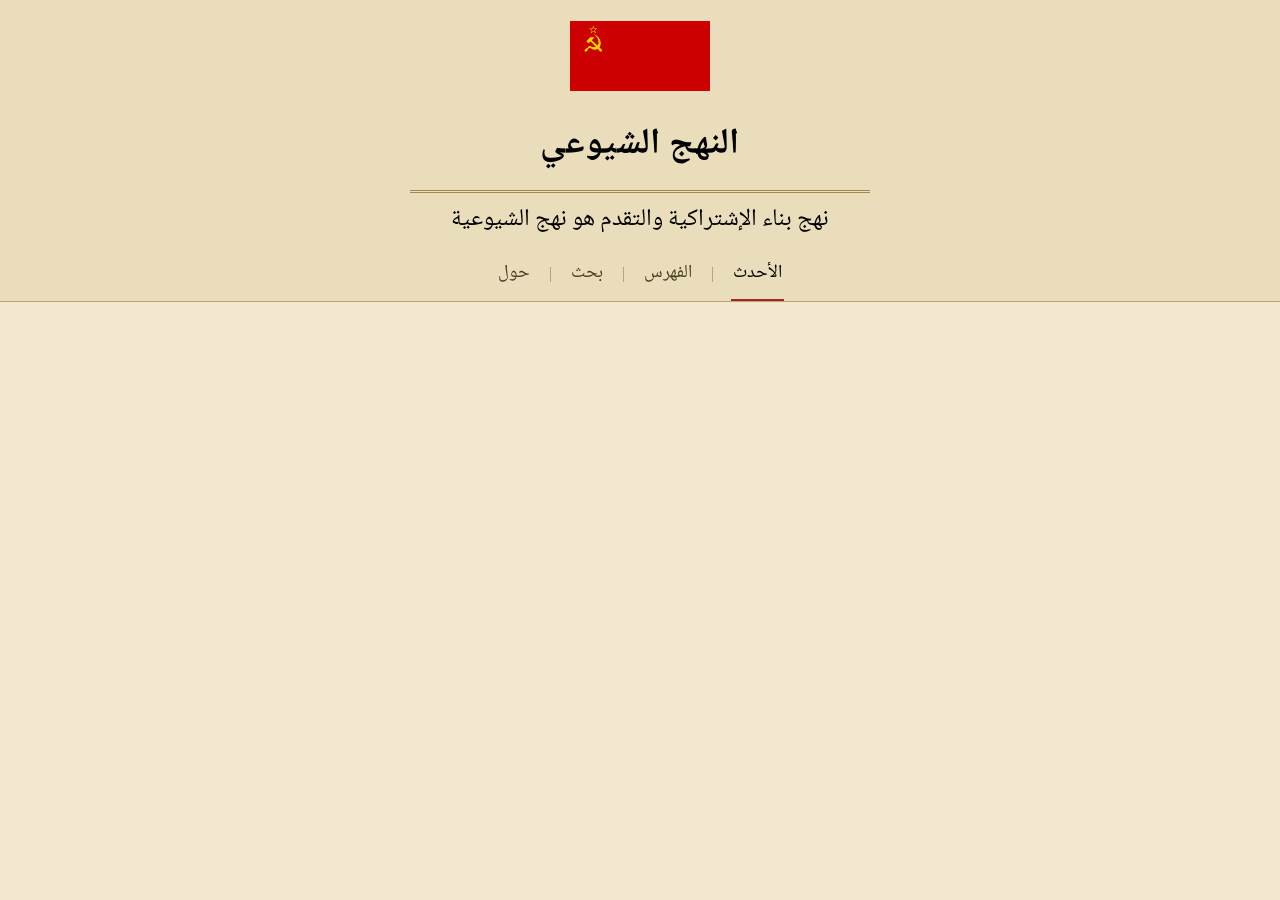
<file: index.html>
<!DOCTYPE html>
<html lang="ar" dir="rtl">
<head>
  <meta charset="UTF-8">
  <meta name="viewport" content="width=device-width, initial-scale=1">
  <title>النهج الشيوعي</title>
  <link rel="icon" href="images/logo.png">
  <link rel="preconnect" href="https://fonts.googleapis.com">
  <link rel="preconnect" href="https://fonts.gstatic.com" crossorigin>
  <link rel="stylesheet" href="style.css">
  <script src="config.js"></script>
  <script src="app.js"></script>
</head>
<body>
  <header id="masthead" class="masthead"></header>

  <main>
    <div id="issues" class="issue-grid" aria-live="polite"></div>
  </main>

  <script>
    renderMasthead("latest");

    (async function () {
      const container = document.getElementById("issues");
      const issues = await fetchIssues();
      if (issues.length === 0) {
        return;
      }
      container.innerHTML = issues.slice(0, 5).map(plateHtml).join("");
    })();
  </script>
</body>
</html>
</file>
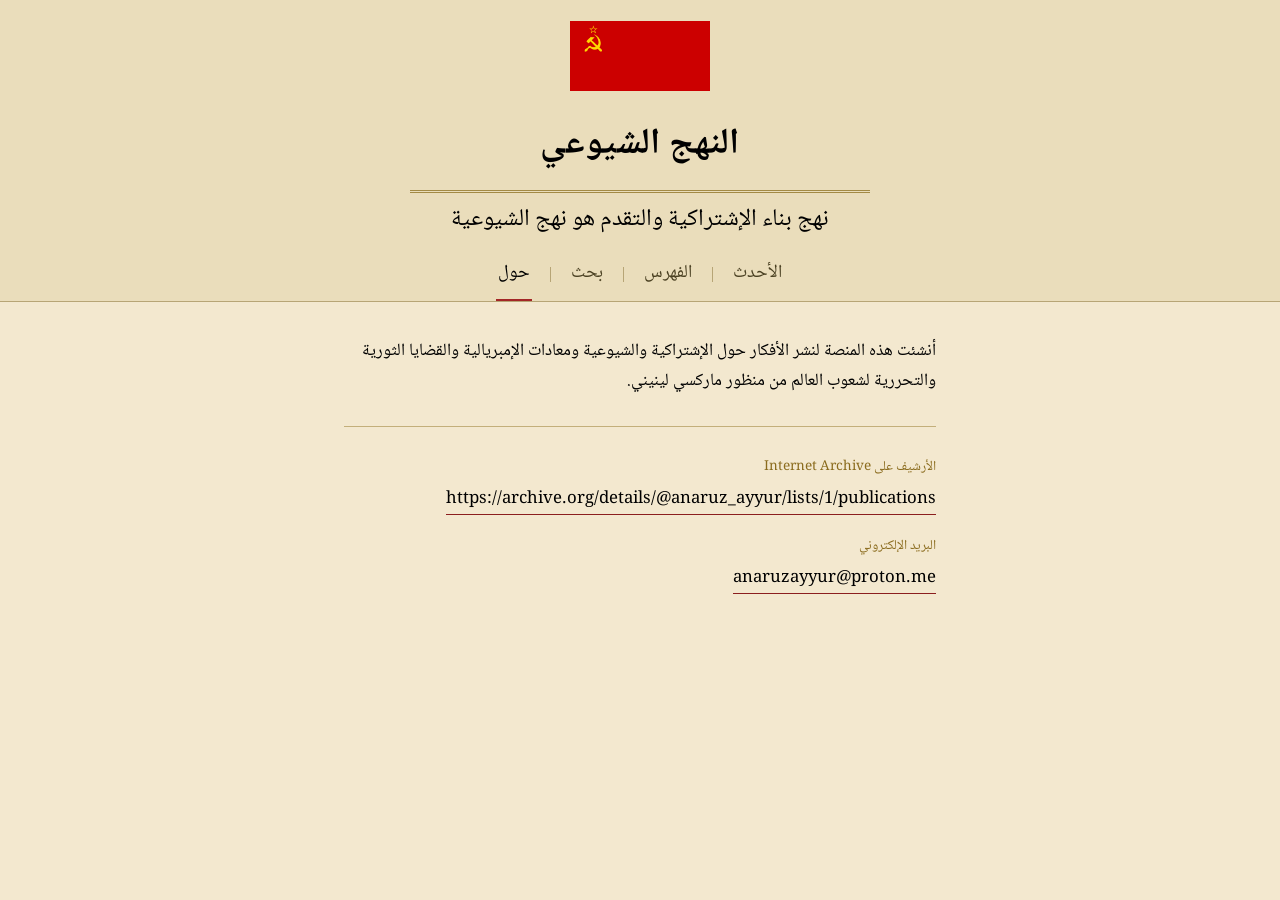
<file: about.html>
<!DOCTYPE html>
<html lang="ar" dir="rtl">
<head>
  <meta charset="UTF-8">
  <meta name="viewport" content="width=device-width, initial-scale=1">
  <title>النهج الشيوعي</title>
  <link rel="icon" href="images/logo.png">
  <link rel="preconnect" href="https://fonts.googleapis.com">
  <link rel="preconnect" href="https://fonts.gstatic.com" crossorigin>
  <link rel="stylesheet" href="style.css">
  <script src="config.js"></script>
  <script src="app.js"></script>
</head>
<body>
  <header id="masthead" class="masthead"></header>

  <main>
    <div class="about-sheet">
      <p>أنشئت هذه المنصة لنشر الأفكار حول الإشتراكية والشيوعية ومعادات الإمبريالية والقضايا الثورية والتحررية لشعوب العالم من منظور ماركسي لينيني.</p>

      <hr class="about-sheet__divider">

      <div class="about-field">
        <span class="about-field__label">الأرشيف على Internet Archive</span>
        <span class="about-field__value" id="archive-link"></span>
      </div>

      <div class="about-field">
        <span class="about-field__label">البريد الإلكتروني</span>
        <span class="about-field__value" id="email-link"></span>
      </div>
    </div>
  </main>

  <script>
    renderMasthead("about");

    document.getElementById("archive-link").innerHTML =
      `<a href="${SITE_CONFIG.archiveUrl}" target="_blank" rel="noopener">${SITE_CONFIG.archiveUrl}</a>`;
    document.getElementById("email-link").innerHTML =
      `<a href="mailto:${SITE_CONFIG.email}">${SITE_CONFIG.email}</a>`;
  </script>
</body>
</html>
</file>
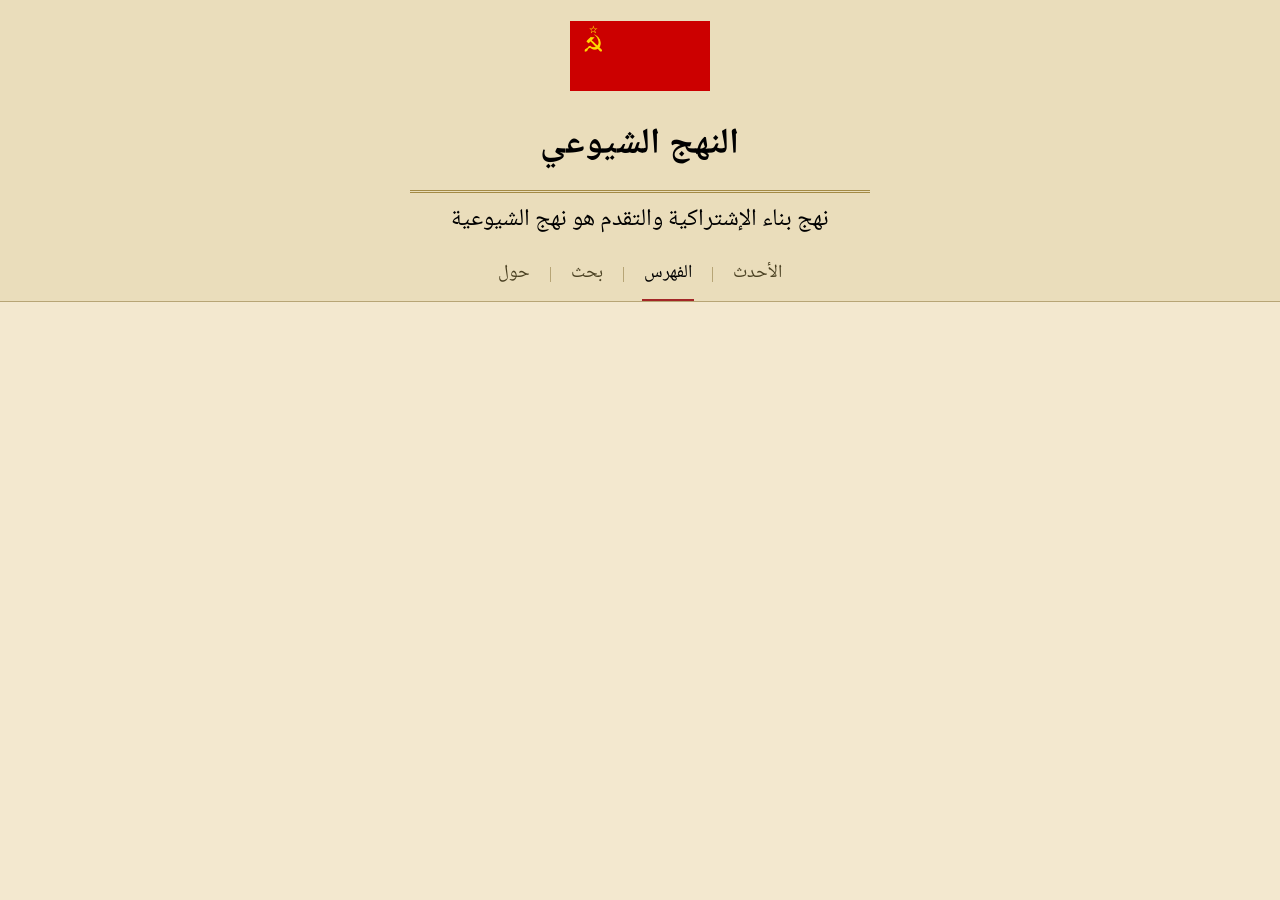
<file: catalog.html>
<!DOCTYPE html>
<html lang="ar" dir="rtl">
<head>
  <meta charset="UTF-8">
  <meta name="viewport" content="width=device-width, initial-scale=1">
  <title>النهج الشيوعي</title>
  <link rel="icon" href="images/logo.png">
  <link rel="preconnect" href="https://fonts.googleapis.com">
  <link rel="preconnect" href="https://fonts.gstatic.com" crossorigin>
  <link rel="stylesheet" href="style.css">
  <script src="config.js"></script>
  <script src="app.js"></script>
</head>
<body>
  <header id="masthead" class="masthead"></header>

  <main>
    <div id="catalog"></div>
  </main>

  <script>
    renderMasthead("catalog");

    (async function () {
      const container = document.getElementById("catalog");
      const issues = await fetchIssues();
      if (issues.length === 0) {
        return;
      }
      const grouped = groupIssuesByYearMonth(issues);
      container.innerHTML = grouped.map((y) => `
        <details class="archive-year">
          <summary class="archive-year__summary">${y.year}</summary>
          ${y.months.map((m) => `
            <details class="archive-month">
              <summary class="archive-month__summary">${m.month}</summary>
              <div class="issue-grid">${m.issues.map(plateHtml).join("")}</div>
            </details>
          `).join("")}
        </details>
      `).join("");
    })();
  </script>
</body>
</html>
</file>
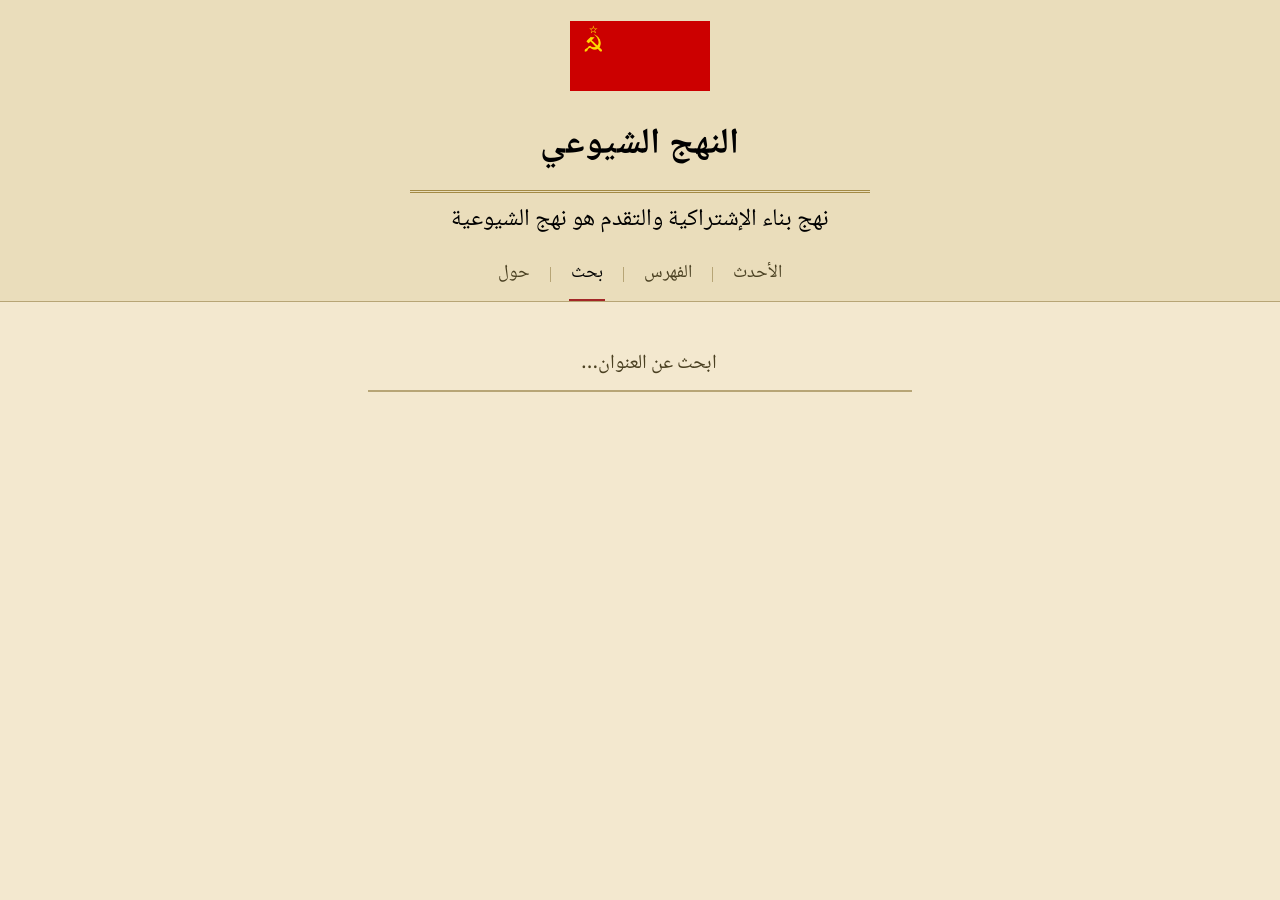
<file: search.html>
<!DOCTYPE html>
<html lang="ar" dir="rtl">
<head>
  <meta charset="UTF-8">
  <meta name="viewport" content="width=device-width, initial-scale=1">
  <title>النهج الشيوعي</title>
  <link rel="icon" href="images/logo.png">
  <link rel="preconnect" href="https://fonts.googleapis.com">
  <link rel="preconnect" href="https://fonts.gstatic.com" crossorigin>
  <link rel="stylesheet" href="style.css">
  <script src="config.js"></script>
  <script src="app.js"></script>
</head>
<body>
  <header id="masthead" class="masthead"></header>

  <main>
    <div class="search-box">
      <input type="search" id="q" placeholder="ابحث عن العنوان…" autocomplete="off">
    </div>
    <p class="search-count" id="count"></p>

    <div id="issues" class="issue-grid" aria-live="polite"></div>
  </main>

  <script>
    renderMasthead("search");

    let allIssues = [];
    const container = document.getElementById("issues");
    const countEl = document.getElementById("count");
    const input = document.getElementById("q");

    const params = new URLSearchParams(location.search);
    if (params.get("q")) input.value = params.get("q");

    function render() {
      const q = input.value.trim();
      const results = q
        ? allIssues.filter((i) => i.title && i.title.includes(q))
        : allIssues;

      const url = new URL(location.href);
      if (q) url.searchParams.set("q", q); else url.searchParams.delete("q");
      history.replaceState(null, "", url);

      if (allIssues.length === 0) {
        container.innerHTML = "";
        countEl.textContent = "";
        return;
      }
      if (results.length === 0) {
        container.innerHTML = "";
        countEl.textContent = "لا توجد نتائج مطابقة";
        return;
      }
      countEl.textContent = q ? `${results.length} نتيجة` : `${results.length} منشورا`;
      container.innerHTML = results.map(plateHtml).join("");
    }

    input.addEventListener("input", render);

    (async function () {
      allIssues = await fetchIssues();
      if (allIssues.length === 0) {
        return;
      }
      render();
    })();
  </script>
</body>
</html>
</file>
<file: style.css>
@import url('https://fonts.googleapis.com/css2?family=Noto+Naskh+Arabic:wght@400..700&display=swap');

:root{
  --bg: #F3E8CF;
  --bg-raised: #EADDBB;
  --card: #FBF4E3;
  --line: #B7A576;
  --text: #000000;
  --text-dim: #4A4022;
  --red: #8B1E1E;
  --red-bright: #A32626;
  --gold: #8A6B1D;
  --gold-dim: #A38A45;
  --focus: #A32626;
  --font: "Noto Naskh Arabic", "Traditional Arabic", serif;
}

*, *::before, *::after{ box-sizing: border-box; }

html{ background: var(--bg); }

body{
  margin: 0;
  min-height: 100vh;
  background: var(--bg);
  color: var(--text);
  font-family: var(--font);
  font-size: 17px;
  line-height: 1.75;
  direction: rtl;
  -webkit-font-smoothing: antialiased;
}

a{ color: inherit; }

::selection{ background: var(--red); color: #fff; }

:focus-visible{
  outline: 2px solid var(--focus);
  outline-offset: 3px;
}

img{ max-width: 100%; display: block; }

.masthead{
  border-bottom: 1px solid var(--line);
  background: var(--bg-raised);
  padding: 1.3rem 1.5rem 0;
}

.masthead__inner{
  max-width: 880px;
  margin: 0 auto;
  text-align: center;
}

.masthead__emblem-link{
  display: inline-block;
}

.masthead__emblem{
  width: clamp(100px, 12vw, 140px);
  height: auto;
  margin: 0 auto 0.7rem;
}

.masthead__title{
  margin: 0;
  font-family: var(--font);
  font-weight: 700;
  font-size: 36px;
  letter-spacing: 0.01em;
  color: var(--text);
}

.masthead__title a{ text-decoration: none; }

.masthead__rule{
  max-width: 460px;
  margin: 0.8rem auto 0;
  border: 0;
  border-top: 3px double var(--gold-dim);
}

.masthead__tagline{
  margin: 0.6rem auto 0;
  max-width: 34rem;
  font-size: 24px;
  color: var(--text);
  line-height: 1.5;
}

.nav{ margin-top: 0.6rem; }
.nav__list{
  list-style: none;
  display: flex;
  flex-wrap: wrap;
  justify-content: center;
  align-items: center;
  gap: 0.4rem 0;
  margin: 0;
  padding: 0;
}
.nav__list li{ display: flex; align-items: center; }
.nav__list li + li::before{
  content: "";
  width: 1px;
  height: 0.9em;
  background: var(--line);
  margin: 0 1.1rem;
}
.nav__link{
  text-decoration: none;
  color: var(--text-dim);
  font-size: calc(1.02rem + 2px);
  padding: 0.6rem 0.15rem;
  border-bottom: 2px solid transparent;
  transition: color 0.15s ease, border-color 0.15s ease;
}
.nav__link:hover{ color: var(--text); }
.nav__link[aria-current="page"]{
  color: var(--text);
  border-bottom-color: var(--red-bright);
}

main{
  max-width: 1080px;
  margin: 0 auto;
  padding: 2.2rem 1.5rem 5rem;
}

.issue-grid{
  display: grid;
  grid-template-columns: repeat(auto-fill, minmax(190px, 1fr));
  gap: 2.2rem 1.7rem;
}

.plate{
  text-decoration: none;
  color: inherit;
  display: block;
}

.plate__frame{
  background: var(--card);
  border: 1px solid var(--gold-dim);
  padding: 10px;
  transition: transform 0.18s ease;
  aspect-ratio: 3 / 4;
  display: flex;
  align-items: center;
  justify-content: center;
  overflow: hidden;
}
.plate__frame img{
  width: 100%;
  height: 100%;
  object-fit: cover;
  object-position: top center;
}
.plate__frame--empty{
  color: var(--gold-dim);
  font-size: 0.9rem;
  text-align: center;
  padding: 1rem;
}

.plate:hover .plate__frame,
.plate:focus-visible .plate__frame{
  transform: translate(-3px, -3px);
}

.plate__title{
  margin-top: 0.9rem;
  font-size: calc(1.04rem + 3px);
  line-height: 1.5;
  color: var(--text);
}
.plate__meta{
  margin-top: 0.25rem;
  font-size: calc(0.85rem + 3px);
  color: var(--text-dim);
}

.empty-state{
  text-align: center;
  padding: 4rem 1.5rem;
  color: var(--text-dim);
}
.empty-state strong{
  display: block;
  color: var(--text);
  font-size: 1.15rem;
  margin-bottom: 0.4rem;
}

.search-box{
  max-width: 34rem;
  margin: 0 auto 3rem;
  position: relative;
}
.search-box input{
  width: 100%;
  background: transparent;
  border: none;
  border-bottom: 2px solid var(--line);
  color: var(--text);
  font-family: var(--font);
  font-size: 1.25rem;
  padding: 0.6rem 0.2rem;
  text-align: center;
  transition: border-color 0.15s ease;
}
.search-box input::placeholder{ color: var(--text-dim); }
.search-box input:focus{
  outline: none;
  border-bottom-color: var(--red-bright);
}
.search-count{
  text-align: center;
  color: var(--text-dim);
  font-size: 0.9rem;
  margin: -1.7rem 0 2.4rem;
}

.archive-year{
  border-bottom: 3px double var(--gold-dim);
  margin: 3rem 0 1.6rem;
  padding-bottom: 0.4rem;
}
.archive-year:first-of-type{ margin-top: 0; }
.archive-year__summary{
  list-style: none;
  cursor: pointer;
  font-size: 1.6rem;
  color: var(--text);
  padding-bottom: 0.5rem;
  display: flex;
  align-items: center;
  justify-content: space-between;
  user-select: none;
}
.archive-year__summary::-webkit-details-marker{ display: none; }
.archive-year__summary::after{
  content: "−";
  font-size: 1.3rem;
  color: var(--gold-dim);
  margin-inline-start: 1rem;
}
.archive-year:not([open]) .archive-year__summary::after{ content: "+"; }
.archive-year:not([open]){ padding-bottom: 0; }

.archive-month{
  margin: 1.8rem 0 1.2rem;
}
.archive-month:last-child{ margin-bottom: 0.4rem; }
.archive-month__summary{
  list-style: none;
  cursor: pointer;
  font-size: 1.1rem;
  color: var(--red);
  display: flex;
  align-items: center;
  justify-content: space-between;
  user-select: none;
}
.archive-month__summary::-webkit-details-marker{ display: none; }
.archive-month__summary::after{
  content: "−";
  font-size: 1rem;
  color: var(--gold-dim);
  margin-inline-start: 1rem;
}
.archive-month:not([open]) .archive-month__summary::after{ content: "+"; }
.archive-month .issue-grid{ margin-top: 1.2rem; }

.about-sheet{
  max-width: 640px;
  margin: 0 auto;
  color: var(--text);
  padding: 0 clamp(0.5rem, 4vw, 1.5rem);
}
.about-sheet p{
  margin: 0 0 1.4rem;
  font-size: 1.08rem;
}
.about-sheet__divider{
  border: 0;
  border-top: 1px solid var(--gold-dim);
  margin: 1.8rem 0;
  opacity: 0.6;
}
.about-field{ margin-bottom: 1.3rem; }
.about-field__label{
  display: block;
  font-size: 0.85rem;
  color: var(--gold);
  margin-bottom: 0.3rem;
}
.about-field__value a,
.about-field__value{
  font-size: 1.05rem;
  text-decoration: none;
  border-bottom: 1px solid var(--red);
  color: var(--text);
}
.about-field__value a:hover{ color: var(--red); }

.btn{
  display: inline-block;
  font-family: var(--font);
  font-size: 1rem;
  text-decoration: none;
  padding: 0.7rem 1.6rem;
  border: 1px solid var(--gold-dim);
  color: var(--text);
  background: transparent;
  cursor: pointer;
  transition: background 0.15s ease, color 0.15s ease, border-color 0.15s ease;
}
.btn:hover{
  border-color: var(--red-bright);
  color: var(--red-bright);
}
.btn--primary{
  background: var(--red);
  border-color: var(--red);
  color: #fff;
}
.btn--primary:hover{
  background: var(--red-bright);
  border-color: var(--red-bright);
  color: #fff;
}

.admin{ max-width: 720px; margin: 0 auto; }
.admin h2{
  color: var(--text);
  font-size: 1.25rem;
  border-bottom: 1px solid var(--line);
  padding-bottom: 0.6rem;
  margin: 2.6rem 0 1.4rem;
}
.admin h2:first-of-type{ margin-top: 0; }

.field{ margin-bottom: 1.1rem; }
.field label{
  display: block;
  font-size: 0.9rem;
  color: var(--text-dim);
  margin-bottom: 0.35rem;
}
.field input[type=text],
.field input[type=password],
.field input[type=date],
.field input[type=file]{
  width: 100%;
  background: var(--card);
  border: 1px solid var(--line);
  color: var(--text);
  font-family: var(--font);
  font-size: 1rem;
  padding: 0.65rem 0.8rem;
}
.field input:focus{
  outline: none;
  border-color: var(--red-bright);
}
.field-row{
  display: grid;
  grid-template-columns: 1fr 1fr;
  gap: 1rem;
}
@media (max-width: 560px){
  .field-row{ grid-template-columns: 1fr; }
}

.status-line{
  min-height: 1.4em;
  font-size: 0.9rem;
  margin-top: 0.8rem;
}
.status-line[data-state="busy"]{ color: var(--gold); }
.status-line[data-state="ok"]{ color: #3F6B2A; }
.status-line[data-state="error"]{ color: var(--red-bright); }

.admin-list{
  list-style: none;
  margin: 0;
  padding: 0;
  border-top: 1px solid var(--line);
}
.admin-row{
  display: flex;
  gap: 1rem;
  align-items: center;
  padding: 0.9rem 0;
  border-bottom: 1px solid var(--line);
}
.admin-row__thumb{
  width: 46px;
  height: 60px;
  object-fit: cover;
  border: 1px solid var(--gold-dim);
  flex-shrink: 0;
  background: var(--card);
}
.admin-row__body{ flex: 1; min-width: 0; }
.admin-row__title{ color: var(--text); font-size: 1rem; }
.admin-row__title input{
  width: 100%;
  background: transparent;
  border: none;
  border-bottom: 1px solid transparent;
  color: var(--text);
  font-family: var(--font);
  font-size: 1rem;
  padding: 0.1rem 0;
}
.admin-row__title input:focus{
  outline: none;
  border-bottom-color: var(--red-bright);
}
.admin-row__date{ color: var(--text-dim); font-size: 0.82rem; margin-top: 0.15rem; }
.admin-row__date input{
  background: transparent;
  border: none;
  color: inherit;
  font-family: inherit;
  padding: 0;
}
.admin-row__replace{
  display: flex;
  flex-wrap: wrap;
  gap: 0.9rem;
  margin-top: 0.6rem;
}
.admin-row__replace-label{
  display: flex;
  flex-direction: column;
  gap: 0.25rem;
  font-size: 0.78rem;
  color: var(--gold);
}
.admin-row__replace-label input[type=file]{
  font-family: var(--font);
  font-size: 0.78rem;
  color: var(--text-dim);
  max-width: 220px;
}
.admin-row__actions{ display: flex; gap: 0.5rem; flex-shrink: 0; }
.icon-btn{
  background: none;
  border: 1px solid var(--line);
  color: var(--text-dim);
  font-family: var(--font);
  font-size: 0.85rem;
  padding: 0.35rem 0.8rem;
  cursor: pointer;
}
.icon-btn:hover{ border-color: var(--gold-dim); color: var(--gold); }
.icon-btn--danger:hover{ border-color: var(--red); color: var(--red-bright); }

@media (max-width: 640px){
  .masthead{ padding: 1rem 1rem 0; }
  .masthead__emblem{ width: clamp(80px, 22vw, 110px); margin: 0 auto 0.5rem; }
  .masthead__rule{ margin: 0.6rem auto 0; }
  .masthead__tagline{ margin: 0.5rem auto 0; }
  .nav{ margin-top: 0.4rem; }
  .nav__list li + li::before{ margin: 0 0.7rem; }
  .nav__link{ font-size: calc(0.95rem + 2px); padding: 0.45rem 0.1rem; }
  main{ padding: 1.4rem 1rem 3.5rem; }
  .issue-grid{
    grid-template-columns: repeat(auto-fill, minmax(130px, 1fr));
    gap: 1.6rem 1rem;
  }
  .plate__title{ font-size: 0.95rem; }
  .search-box input{ font-size: 1.05rem; }
  .admin-row{ flex-wrap: wrap; }
  .admin-row__actions{ width: 100%; justify-content: flex-end; }
}

@media (prefers-reduced-motion: reduce){
  *{ transition: none !important; animation: none !important; }
}
</file>
